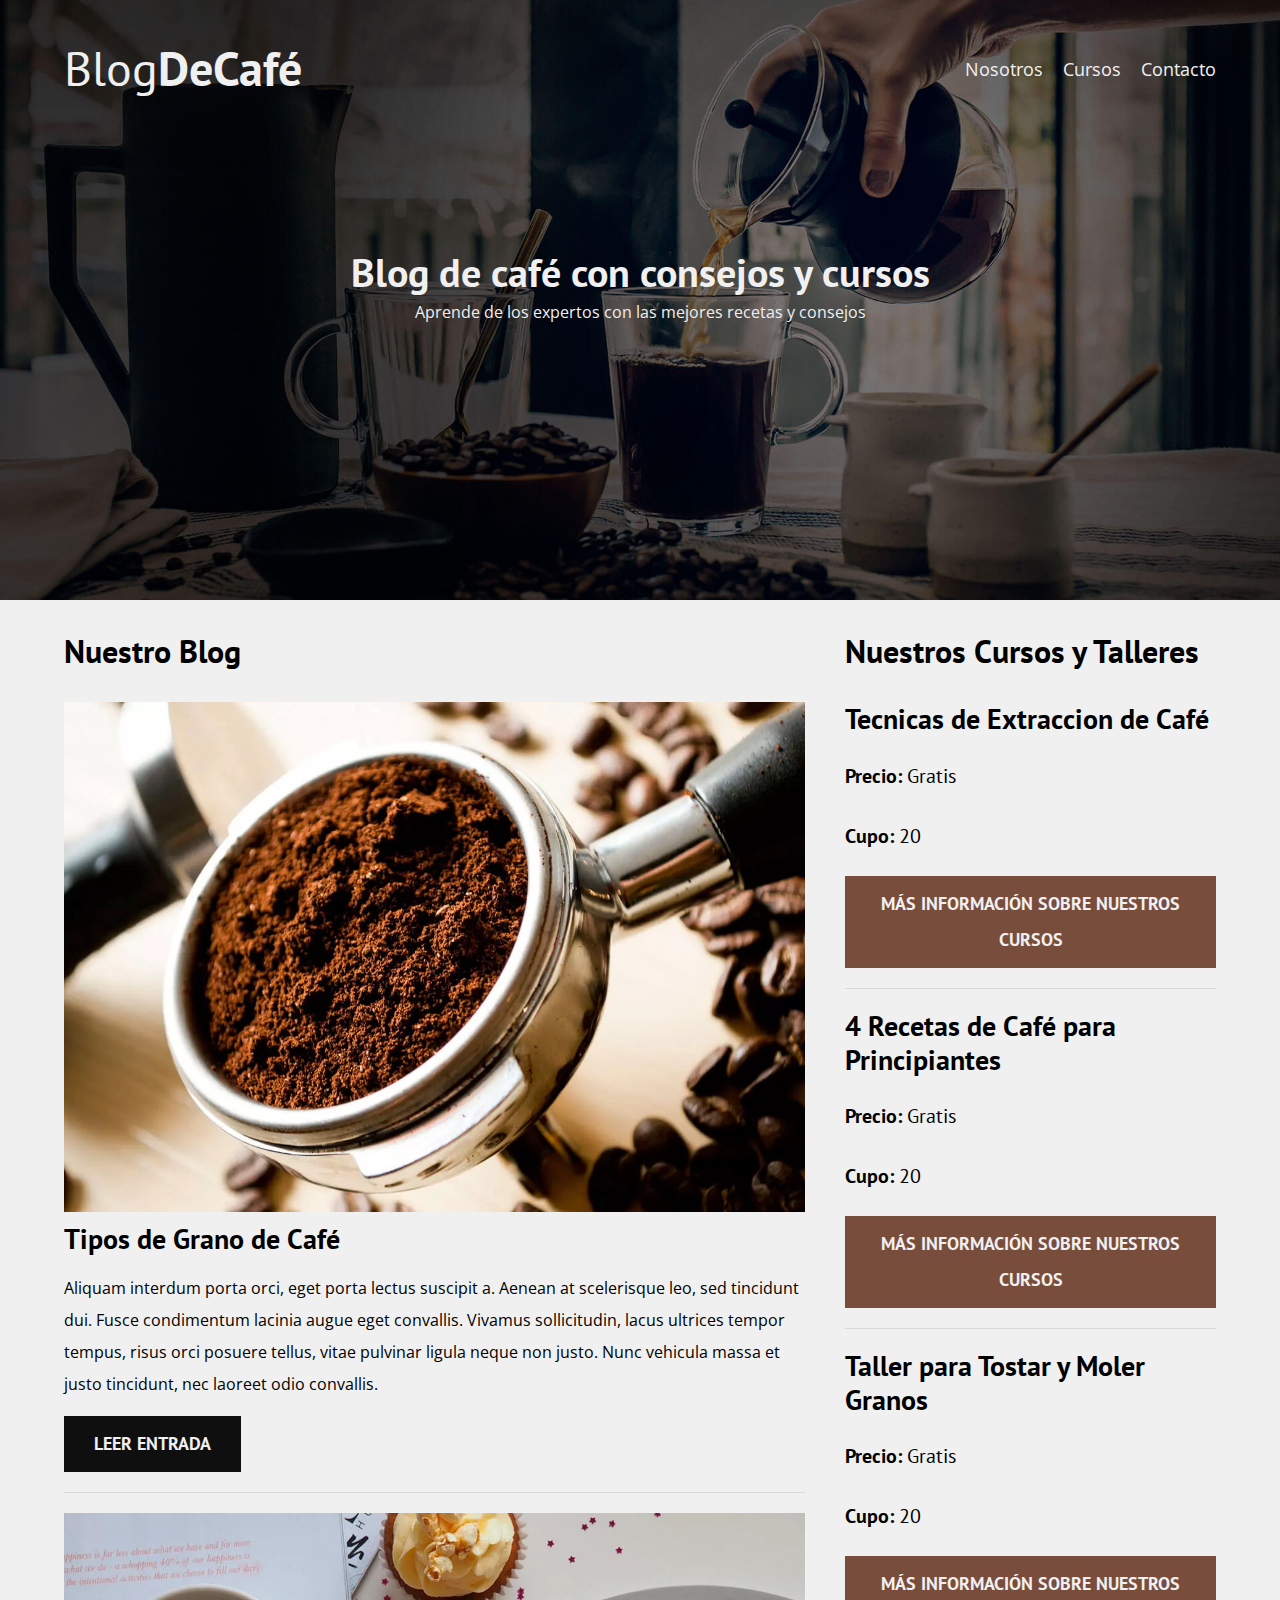
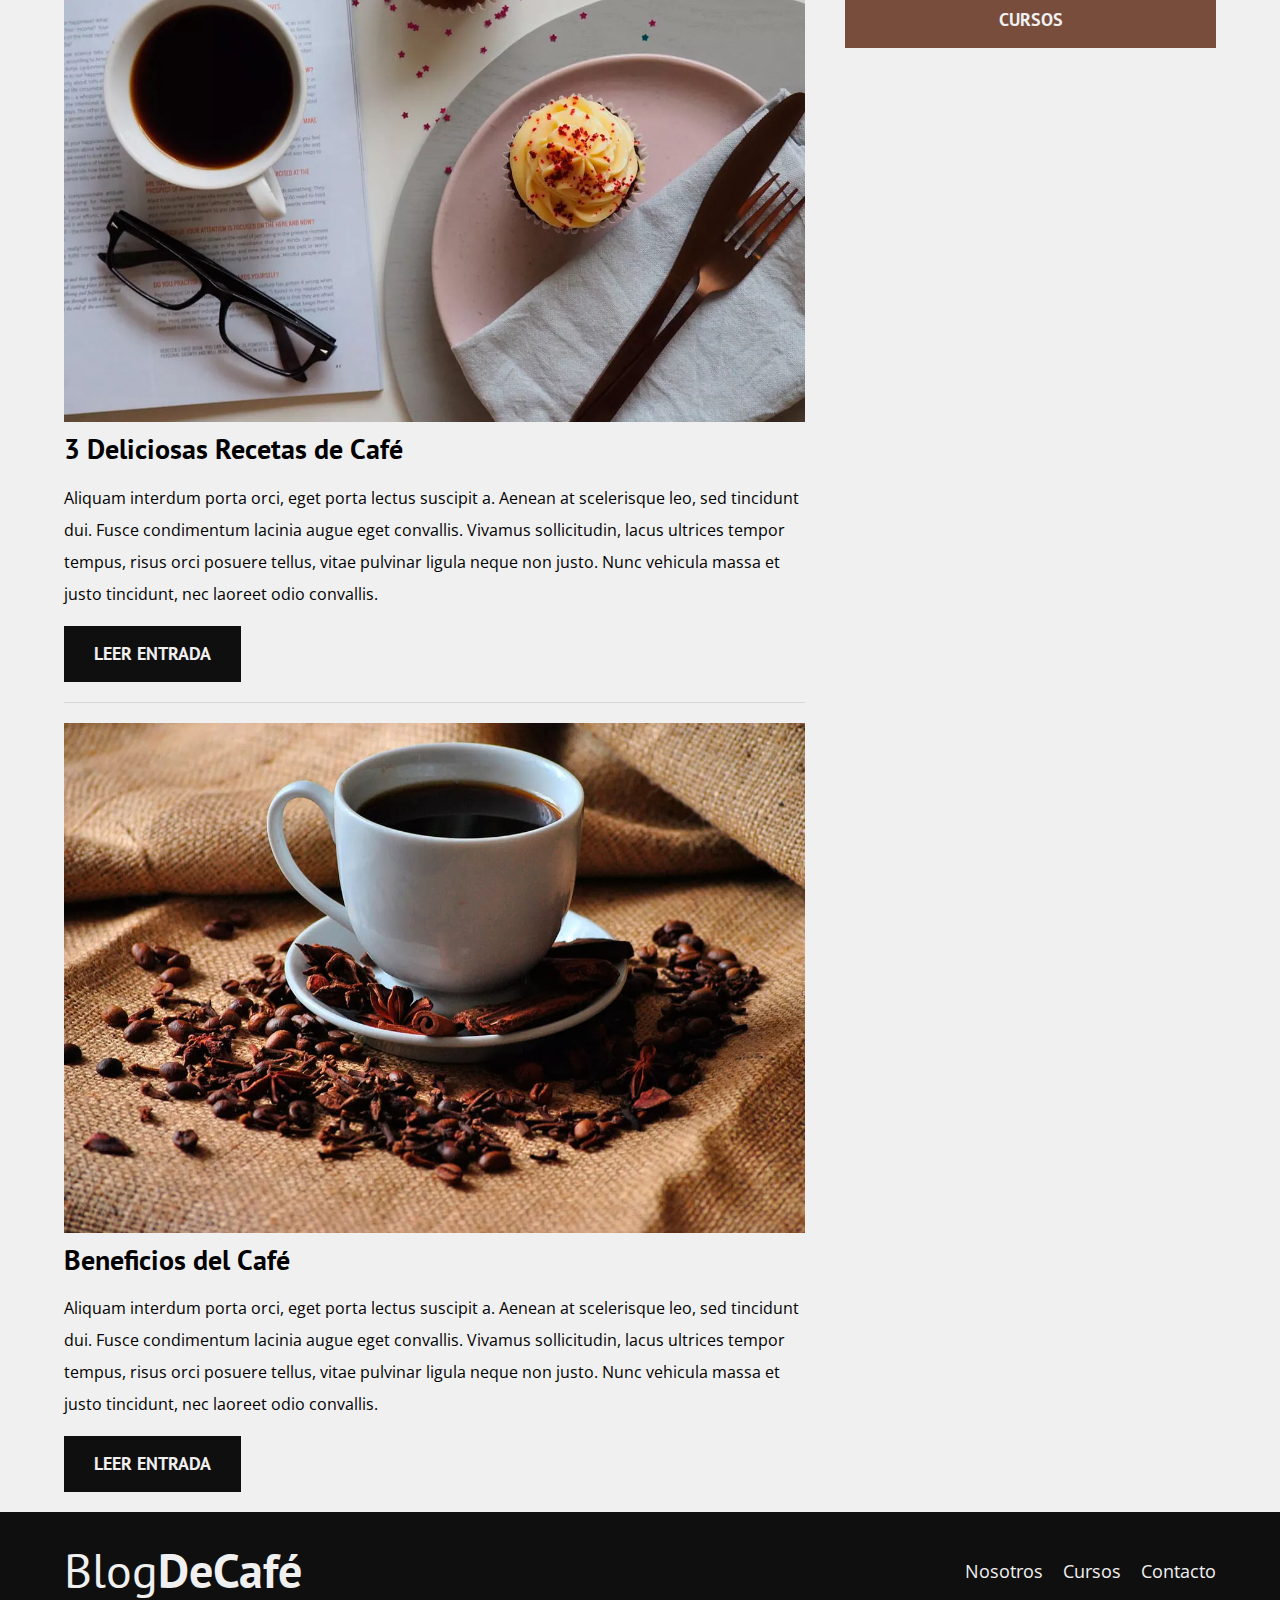
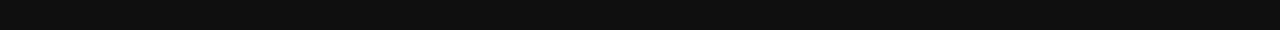
<file: index.html>
<!DOCTYPE html>
<html lang="en">
    <head>
        <meta charset="UTF-8">
        <meta name="viewport" content="width=device-width, initial-scale=1.0">
        <title>BlogDeCafé</title>
        <meta name="description" content="Página web de blog de café">

        <!--PREFETCH-->
        <link rel="prefetch" href="nosotros.html" as="document">

        <!--PRELOAD-->
        <link rel="preload" href="css/normalyze.css" as="style">
        <link rel="stylesheet" href="css/normalyze.css">

        <link rel="preload" href="css/style.css" as="style">
        <link rel="stylesheet" href="css/style.css">

        <link rel="preload" href="https://fonts.googleapis.com/css2?family=Open+Sans:ital@0;1&family=PT+Sans:wght@400;700&display=swap" 
        crossorigin="crossorigin" as="font">
        <link href="https://fonts.googleapis.com/css2?family=Open+Sans:ital@0;1&family=PT+Sans:wght@400;700&display=swap" rel="stylesheet">

        <link rel="preload" href="img/blog1.jpg" as="image">
    </head>
    <body>

        <header class="header">
            
            <div class="contenedor">
                <div class="barra">
                    <a class="logo" href="index.html">
                        <h1 class="logo__nombre no-margin centrar-texto">Blog<span class="logo__bold">DeCafé</span></h1>
                    </a>

                    <nav class="navegacion">
                        <a href="nosotros.html">Nosotros</a>
                        <a href="cursos.html">Cursos</a>
                        <a href="contacto.html">Contacto</a>
                    </nav>
                </div>
            </div>

            <div class="header__texto">
                <h2 class="no-margin">Blog de café con consejos y cursos</h2>
                <p class="no-margin">Aprende de los expertos con las mejores recetas y consejos</p>
            </div>
        </header>

        <div class="contenedor contenido-principal">
            <main class="blog">
                <h3>Nuestro Blog</h3>

                <article class="entrada">
                    <div class="entrada__imagen">
                        <picture>
                            <source loading="lazy" srcset="img/blog1.webp" type="image/webp">
                            <img loading="lazy" src="img/blog1.jpg" alt="imagen blog">
                        </picture>
                    </div>

                    <div class="entrada__contenido">
                        <h4 class="no-margin">Tipos de Grano de Café</h4>
                        <p>Aliquam interdum porta orci, eget porta lectus suscipit a. Aenean at scelerisque leo, sed tincidunt dui. 
                            Fusce condimentum lacinia augue eget convallis. Vivamus sollicitudin, lacus ultrices tempor tempus, risus 
                            orci posuere tellus, vitae pulvinar ligula neque non justo. Nunc vehicula massa et justo tincidunt, 
                            nec laoreet odio convallis.
                        </p>
                        <a href="entrada.html" class="boton boton--primario">Leer Entrada</a>
                    </div>
                </article>

                <article class="entrada">
                    <div class="entrada__imagen">
                        <picture>
                            <source loading="lazy" srcset="img/blog2.webp" type="image/webp">
                            <img loading="lazy" src="img/blog2.jpg" alt="imagen blog">
                        </picture>
                    </div>

                    <div class="entrada__contenido">
                        <h4 class="no-margin">3 Deliciosas Recetas de Café</h4>
                        <p>Aliquam interdum porta orci, eget porta lectus suscipit a. Aenean at scelerisque leo, sed tincidunt dui. 
                            Fusce condimentum lacinia augue eget convallis. Vivamus sollicitudin, lacus ultrices tempor tempus, risus 
                            orci posuere tellus, vitae pulvinar ligula neque non justo. Nunc vehicula massa et justo tincidunt, 
                            nec laoreet odio convallis.
                        </p>
                        <a href="entrada.html" class="boton boton--primario">Leer Entrada</a>
                    </div>
                </article>

                <article class="entrada">
                    <div class="entrada__imagen">
                        <picture>
                            <source loading="lazy" srcset="img/blog3.webp" type="image/webp">
                            <img loading="lazy" src="img/blog3.jpg" alt="imagen blog">
                        </picture>
                    </div>

                    <div class="entrada__contenido">
                        <h4 class="no-margin">Beneficios del Café</h4>
                        <p>Aliquam interdum porta orci, eget porta lectus suscipit a. Aenean at scelerisque leo, sed tincidunt dui. 
                            Fusce condimentum lacinia augue eget convallis. Vivamus sollicitudin, lacus ultrices tempor tempus, risus 
                            orci posuere tellus, vitae pulvinar ligula neque non justo. Nunc vehicula massa et justo tincidunt, 
                            nec laoreet odio convallis.
                        </p>
                        <a href="entrada.html" class="boton boton--primario">Leer Entrada</a>
                    </div>
                </article>
            </main>

            <aside>
                <h3>Nuestros Cursos y Talleres</h3>

                <ul class="cursos no-padding">
                    <li class="widget-curso">
                        <h4 class="no-margin">Tecnicas de Extraccion de Café</h4>
                        <p class="widget-curso__label">Precio: <span class="widget-curso__info">Gratis</span></p>
                        <p class="widget-curso__label">Cupo: <span class="widget-curso__info">20</span></p>
                        <a href="entrada.html" class="boton boton--secundario">Más información sobre nuestros cursos</a>
                    </li>

                    <li class="widget-curso">
                        <h4 class="no-margin">4 Recetas de Café para Principiantes</h4>
                        <p class="widget-curso__label">Precio: <span class="widget-curso__info">Gratis</span></p>
                        <p class="widget-curso__label">Cupo: <span class="widget-curso__info">20</span></p>
                        <a href="entrada.html" class="boton boton--secundario">Más información sobre nuestros cursos</a>
                    </li>

                    <li class="widget-curso">
                        <h4 class="no-margin">Taller para Tostar y Moler Granos</h4>
                        <p class="widget-curso__label">Precio: <span class="widget-curso__info">Gratis</span></p>
                        <p class="widget-curso__label">Cupo: <span class="widget-curso__info">20</span></p>
                        <a href="entrada.html" class="boton boton--secundario">Más información sobre nuestros cursos</a>
                    </li>
                </ul>
            </aside>
        </div>

        <footer class="footer">
            <div class="contenedor contenido-footer">
                <a class="logo" href="index.html">
                    <h1 class="logo__nombre no-margin centrar-texto">Blog<span class="logo__bold">DeCafé</span></h1>
                </a>
                <nav class="navegacion">
                    <a href="nosotros.html">Nosotros</a>
                    <a href="cursos.html">Cursos</a>
                    <a href="contacto.html">Contacto</a>
                </nav>
            </div>
        </footer>

        <script src="js/modernizr.js"></script>
    </body>
</html>
</file>
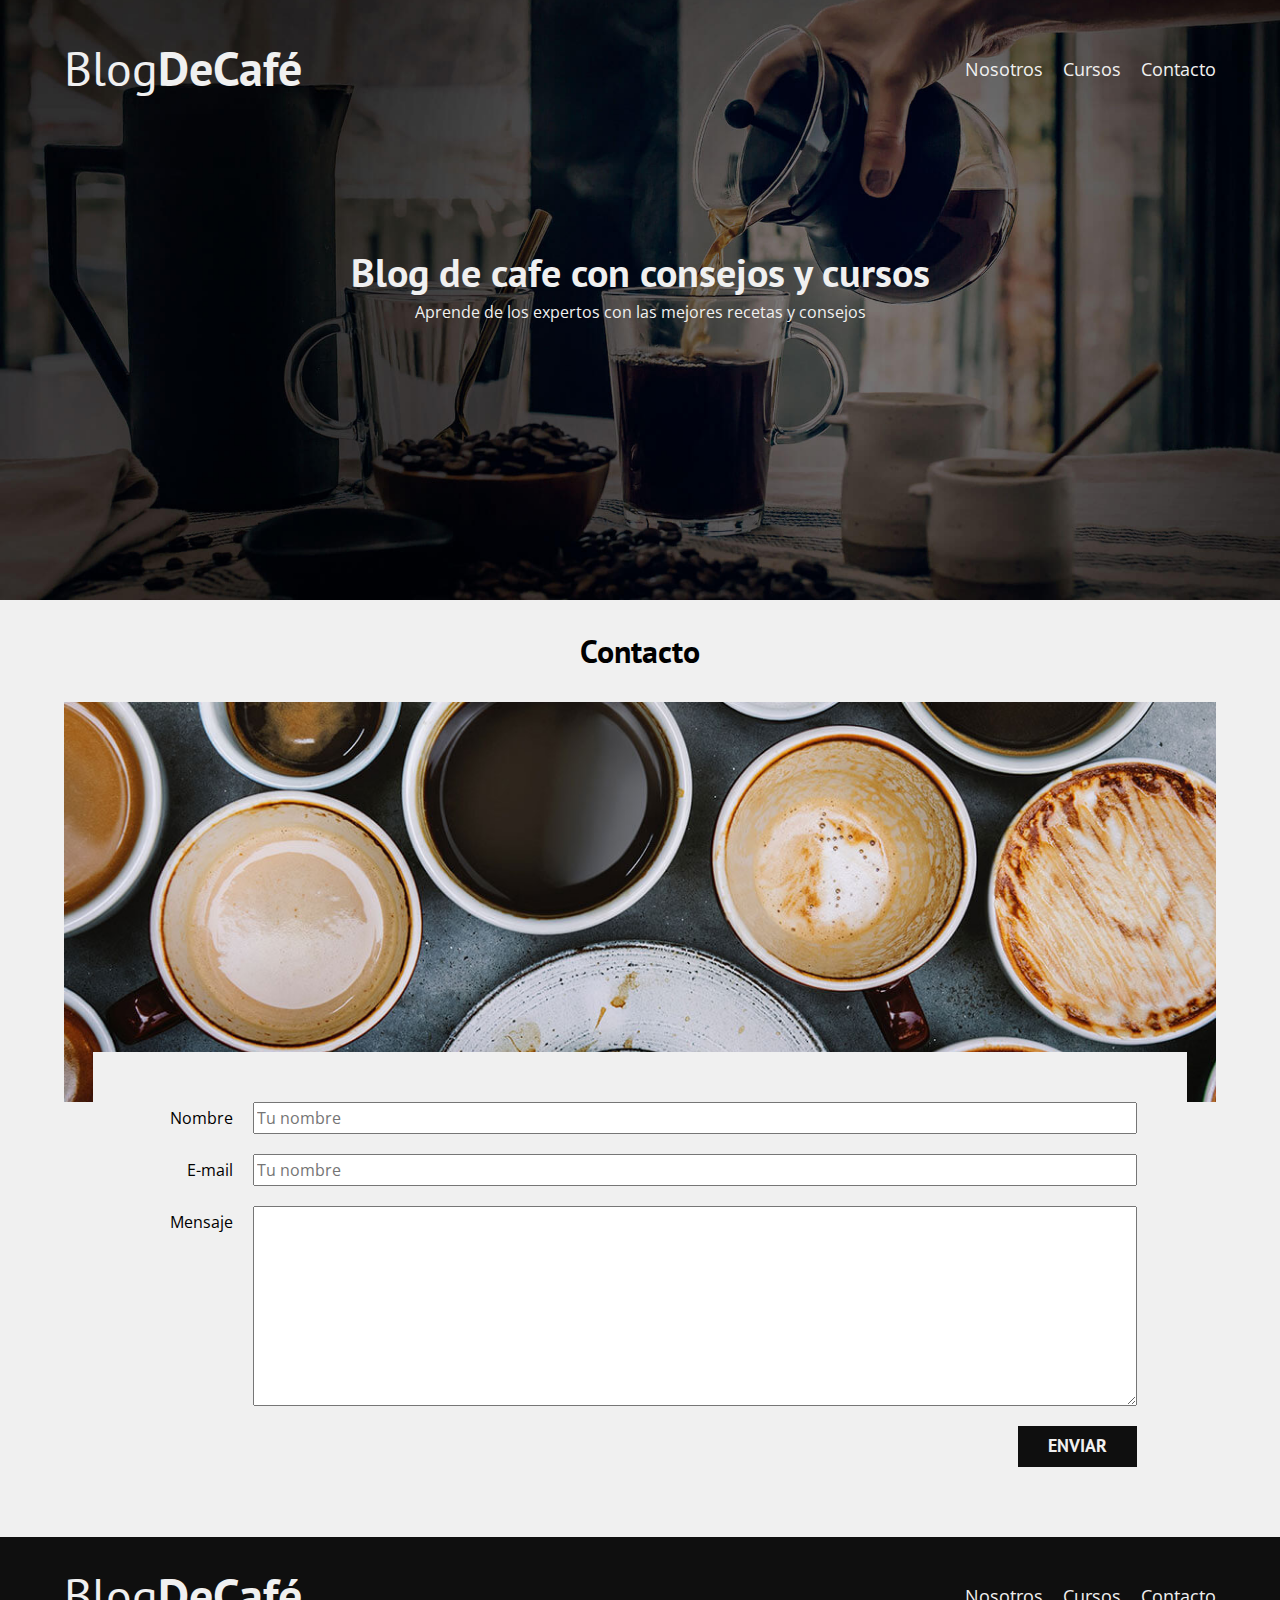
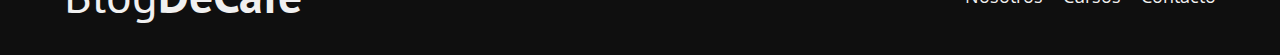
<file: contacto.html>
<!DOCTYPE html>
<html lang="en">
    <head>
        <meta charset="UTF-8">
        <meta name="viewport" content="width=device-width, initial-scale=1.0">
        <title>BlogDeCafé</title>
        <meta name="description" content="Página web de blog de café">

        <!--PREFETCH-->
        <link rel="prefetch" href="nosotros.html" as="document">

        <!--PRELOAD-->
        <link rel="preload" href="css/normalyze.css" as="style">
        <link rel="stylesheet" href="css/normalyze.css">

        <link rel="preload" href="css/style.css" as="style">
        <link rel="stylesheet" href="css/style.css">

        <link rel="preload" href="https://fonts.googleapis.com/css2?family=Open+Sans:ital@0;1&family=PT+Sans:wght@400;700&display=swap" 
        crossorigin="crossorigin" as="font">
        <link href="https://fonts.googleapis.com/css2?family=Open+Sans:ital@0;1&family=PT+Sans:wght@400;700&display=swap" rel="stylesheet">

        <link rel="preload" href="img/blog1.jpg" as="image">
    </head>
    <body>

        <header class="header">
            
            <div class="contenedor">
                <div class="barra">
                    <a class="logo" href="index.html">
                        <h1 class="logo__nombre no-margin centrar-texto">Blog<span class="logo__bold">DeCafé</span></h1>
                    </a>

                    <nav class="navegacion">
                        <a href="nosotros.html">Nosotros</a>
                        <a href="cursos.html">Cursos</a>
                        <a href="contacto.html">Contacto</a>
                    </nav>
                </div>
            </div>

            <div class="header__texto">
                <h2 class="no-margin">Blog de cafe con consejos y cursos</h2>
                <p class="no-margin">Aprende de los expertos con las mejores recetas y consejos</p>
            </div>
        </header>

        <div class="contenedor">
            <h3 class="centrar-texto">Contacto</h3>

            <div class="contacto-bg"></div>

            <form class="formulario">
                <div class="campo">
                    <label class="campo__label" for="nombre">Nombre</label>
                    <input
                        class="campo__field" 
                        type="text" 
                        placeholder="Tu nombre" 
                        id="nombre"
                    >
                </div>

                <div class="campo">
                    <label class="campo__label" for="email">E-mail</label>
                    <input 
                        class="campo__field" 
                        type="text" 
                        placeholder="Tu nombre" 
                        id="email"
                    >
                </div>

                <div class="campo">
                    <label class="campo__label" for="mensaje">Mensaje</label>
                    <textarea class="campo__field campo__field--textarea" id="mensaje"></textarea>
                </div>

                <div class="campo__label" class="campo">
                    <input 
                        type="submit" 
                        value="Enviar" 
                        class="boton boton--primario"
                    >
                </div>
            </form>
            
        </div>
            

        <footer class="footer">
            <div class="contenedor contenido-footer">
                <a class="logo" href="index.html">
                    <h1 class="logo__nombre no-margin centrar-texto">Blog<span class="logo__bold">DeCafé</span></h1>
                </a>
                <nav class="navegacion">
                    <a href="nosotros.html">Nosotros</a>
                    <a href="cursos.html">Cursos</a>
                    <a href="contacto.html">Contacto</a>
                </nav>
            </div>
        </footer>
    </body>
</html>
</file>
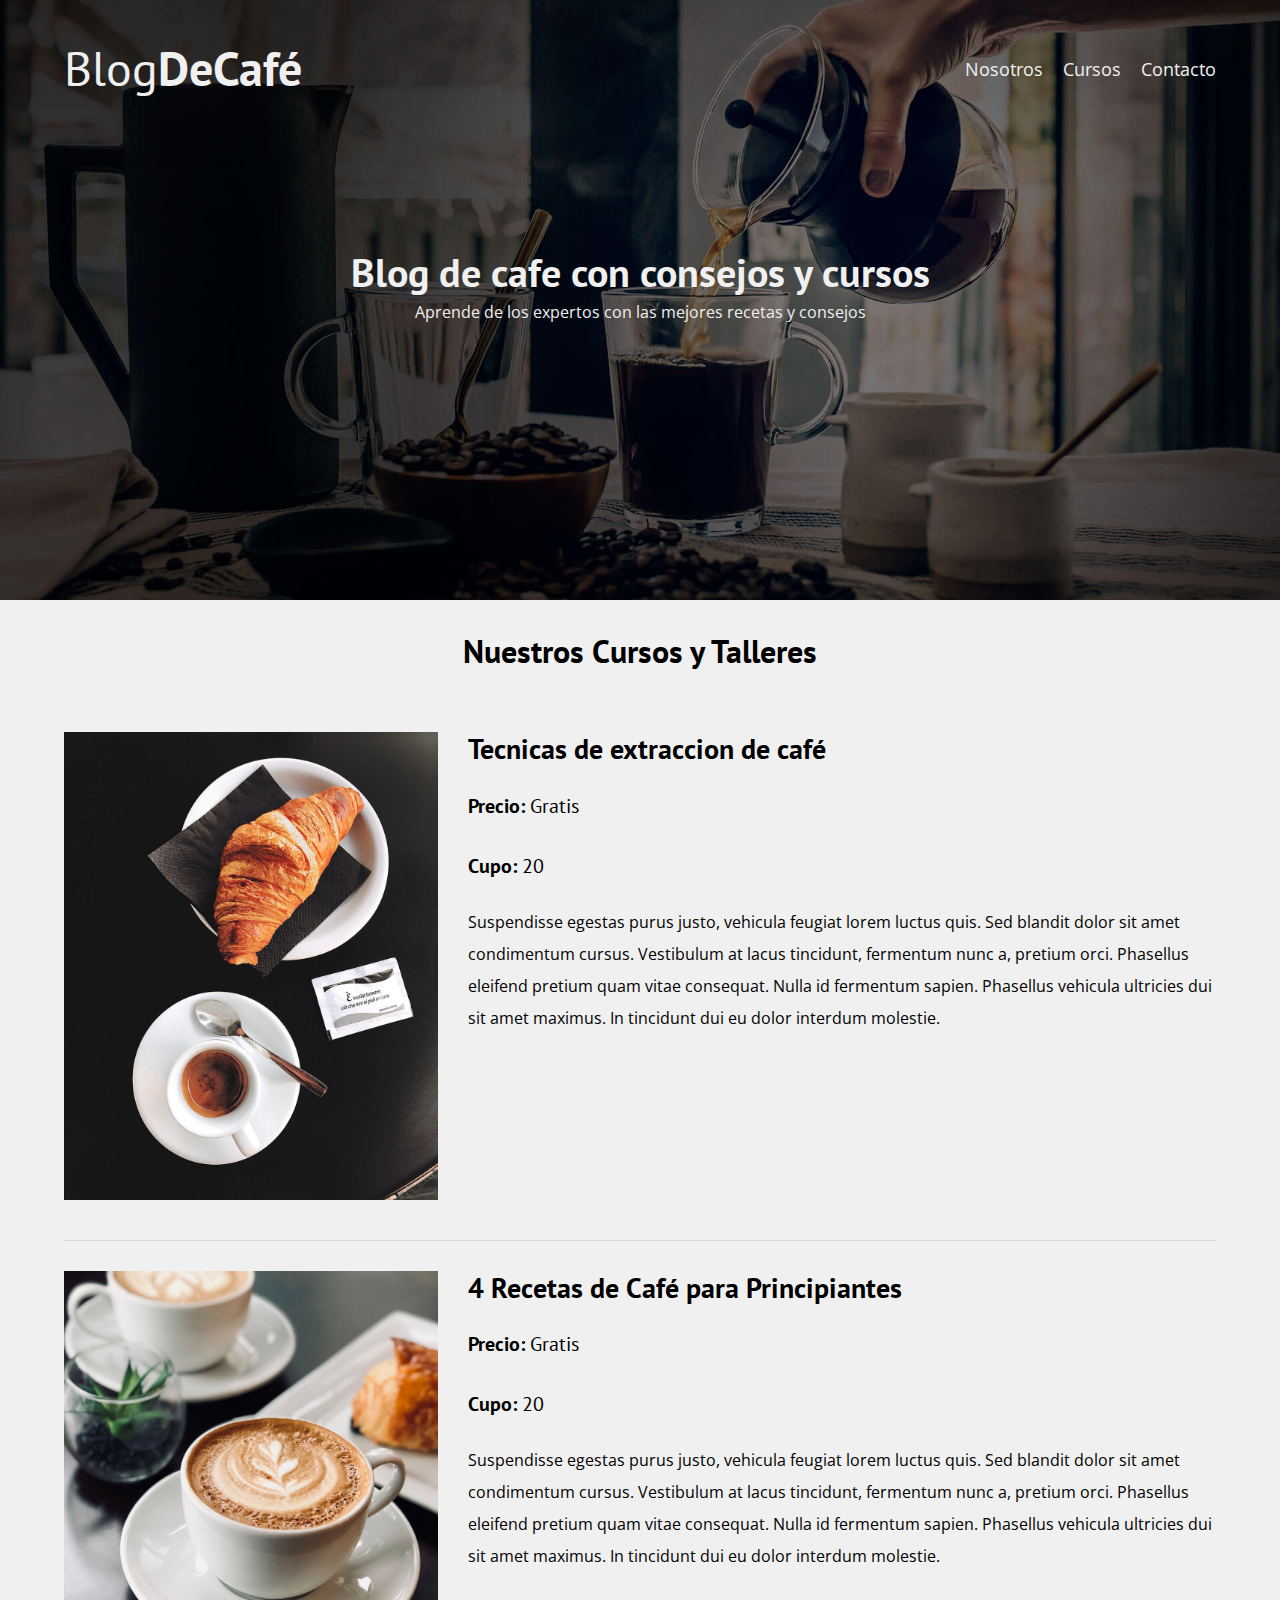
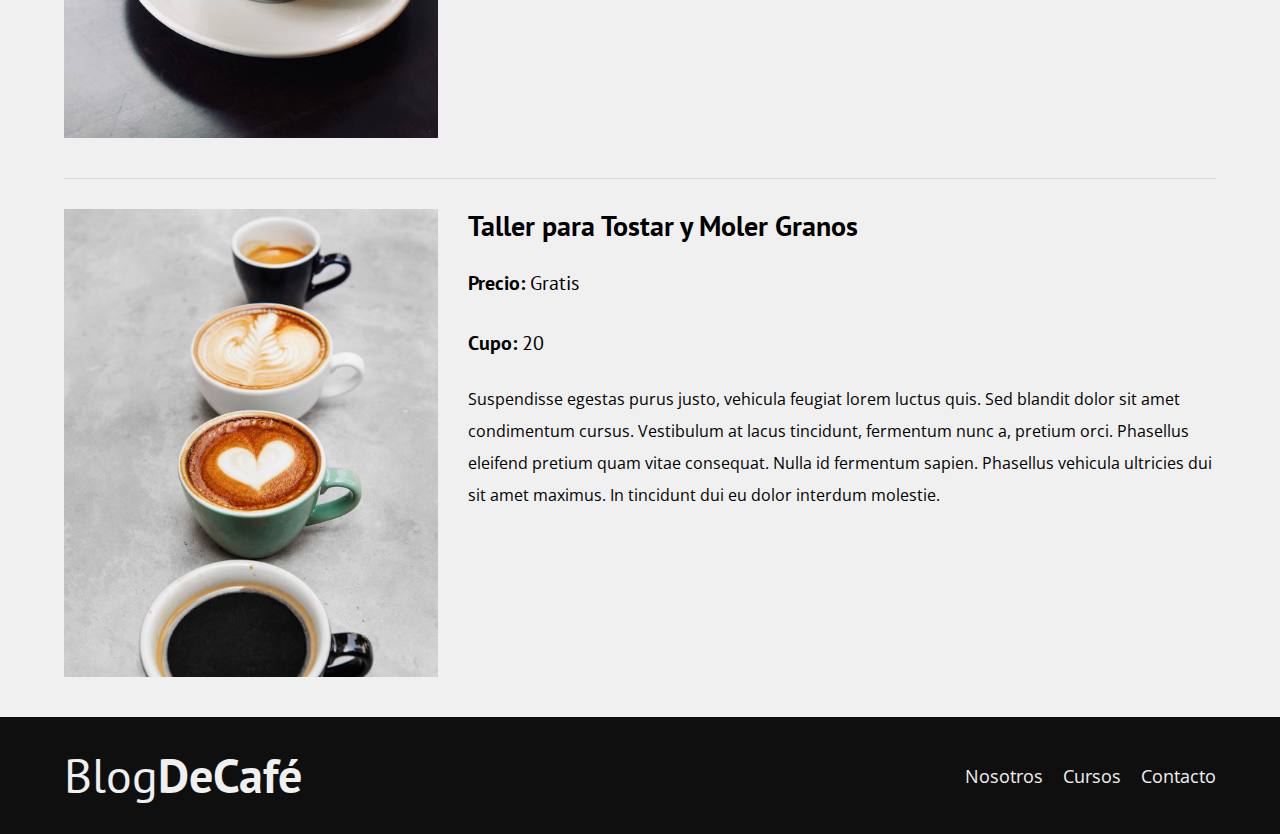
<file: cursos.html>
<!DOCTYPE html>
<html lang="en">
    <head>
        <meta charset="UTF-8">
        <meta name="viewport" content="width=device-width, initial-scale=1.0">
        <title>BlogDeCafé</title>
        <meta name="description" content="Página web de blog de café">

        <!--PREFETCH-->
        <link rel="prefetch" href="nosotros.html" as="document">

        <!--PRELOAD-->
        <link rel="preload" href="css/normalyze.css" as="style">
        <link rel="stylesheet" href="css/normalyze.css">

        <link rel="preload" href="css/style.css" as="style">
        <link rel="stylesheet" href="css/style.css">

        <link rel="preload" href="https://fonts.googleapis.com/css2?family=Open+Sans:ital@0;1&family=PT+Sans:wght@400;700&display=swap" 
        crossorigin="crossorigin" as="font">
        <link href="https://fonts.googleapis.com/css2?family=Open+Sans:ital@0;1&family=PT+Sans:wght@400;700&display=swap" rel="stylesheet">

        <link rel="preload" href="img/blog1.jpg" as="image">
    </head>
    <body>

        <header class="header">
            
            <div class="contenedor">
                <div class="barra">
                    <a class="logo" href="index.html">
                        <h1 class="logo__nombre no-margin centrar-texto">Blog<span class="logo__bold">DeCafé</span></h1>
                    </a>

                    <nav class="navegacion">
                        <a href="nosotros.html">Nosotros</a>
                        <a href="cursos.html">Cursos</a>
                        <a href="contacto.html">Contacto</a>
                    </nav>
                </div>
            </div>

            <div class="header__texto">
                <h2 class="no-margin">Blog de cafe con consejos y cursos</h2>
                <p class="no-margin">Aprende de los expertos con las mejores recetas y consejos</p>
            </div>
        </header>

        <div class="contenedor">
            <h3 class="centrar-texto">Nuestros Cursos y Talleres</h3>

            <div class="curso">
                <div class="cursos__imagenes">
                    <img src="img/curso1.jpg"> 
                </div>

                <div class="cursos__informacion">
                    <h4 class="no-margin">Tecnicas de extraccion de café</h4>
                    <p class="widget-curso__label">Precio: <span class="widget-curso__info">Gratis</span></p>
                    <p class="widget-curso__label">Cupo: <span class="widget-curso__info">20</span></p>
                    <p class="cursos_descripcion">Suspendisse egestas purus justo, vehicula feugiat lorem luctus quis. Sed blandit dolor sit amet 
                        condimentum cursus. Vestibulum at lacus tincidunt, fermentum nunc a, pretium orci. Phasellus eleifend pretium quam vitae 
                        consequat. Nulla id fermentum sapien. Phasellus vehicula ultricies dui sit amet maximus. In tincidunt dui eu dolor interdum 
                        molestie.
                    </p>
                </div>
            </div> <!-- FINAL CURSO -->

            <div class="curso">
                <div class="cursos__imagenes">
                    <img src="img/curso2.jpg"> 
                </div>

                <div class="cursos__informacion">
                    <h4 class="no-margin">4 Recetas de Café para Principiantes</h4>
                    <p class="widget-curso__label">Precio: <span class="widget-curso__info">Gratis</span></p>
                    <p class="widget-curso__label">Cupo: <span class="widget-curso__info">20</span></p>
                    <p class="cursos_descripcion">Suspendisse egestas purus justo, vehicula feugiat lorem luctus quis. Sed blandit dolor sit amet 
                        condimentum cursus. Vestibulum at lacus tincidunt, fermentum nunc a, pretium orci. Phasellus eleifend pretium quam vitae 
                        consequat. Nulla id fermentum sapien. Phasellus vehicula ultricies dui sit amet maximus. In tincidunt dui eu dolor interdum 
                        molestie.
                    </p>
                </div>
            </div> <!-- FINAL CURSO -->

            <div class="curso">
                <div class="cursos__imagenes">
                    <img src="img/curso3.jpg"> 
                </div>

                <div class="cursos__informacion">
                    <h4 class="no-margin">Taller para Tostar y Moler Granos</h4>
                    <p class="widget-curso__label">Precio: <span class="widget-curso__info">Gratis</span></p>
                    <p class="widget-curso__label">Cupo: <span class="widget-curso__info">20</span></p>
                    <p class="cursos_descripcion">Suspendisse egestas purus justo, vehicula feugiat lorem luctus quis. Sed blandit dolor sit amet 
                        condimentum cursus. Vestibulum at lacus tincidunt, fermentum nunc a, pretium orci. Phasellus eleifend pretium quam vitae 
                        consequat. Nulla id fermentum sapien. Phasellus vehicula ultricies dui sit amet maximus. In tincidunt dui eu dolor interdum 
                        molestie.
                    </p>
                </div>
            </div> <!-- FINAL CURSO -->
        </div> <!-- FINAL CONTENEDOR DE CURSO -->

        <footer class="footer">
            <div class="contenedor contenido-footer">
                <a class="logo" href="index.html">
                    <h1 class="logo__nombre no-margin centrar-texto">Blog<span class="logo__bold">DeCafé</span></h1>
                </a>
                <nav class="navegacion">
                    <a href="nosotros.html">Nosotros</a>
                    <a href="cursos.html">Cursos</a>
                    <a href="contacto.html">Contacto</a>
                </nav>
            </div>
        </footer>
    </body>
</html>
</file>
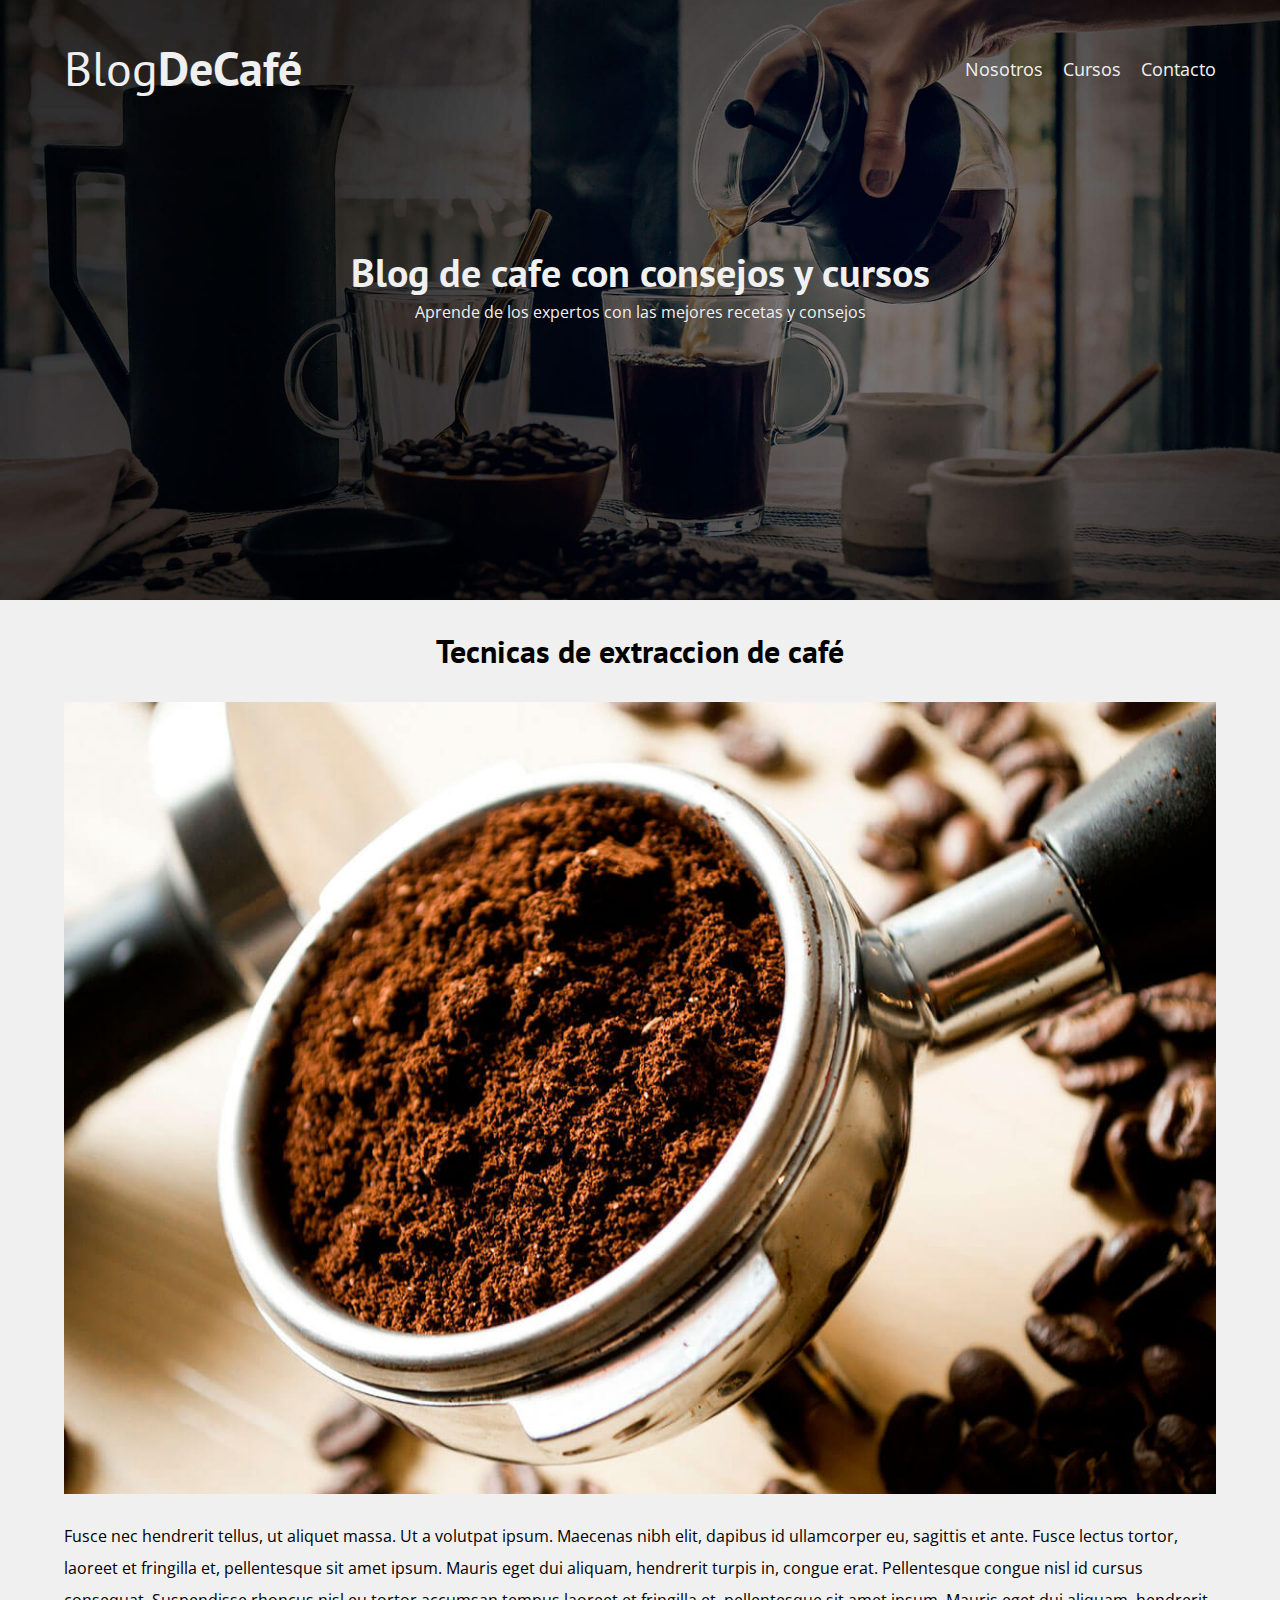
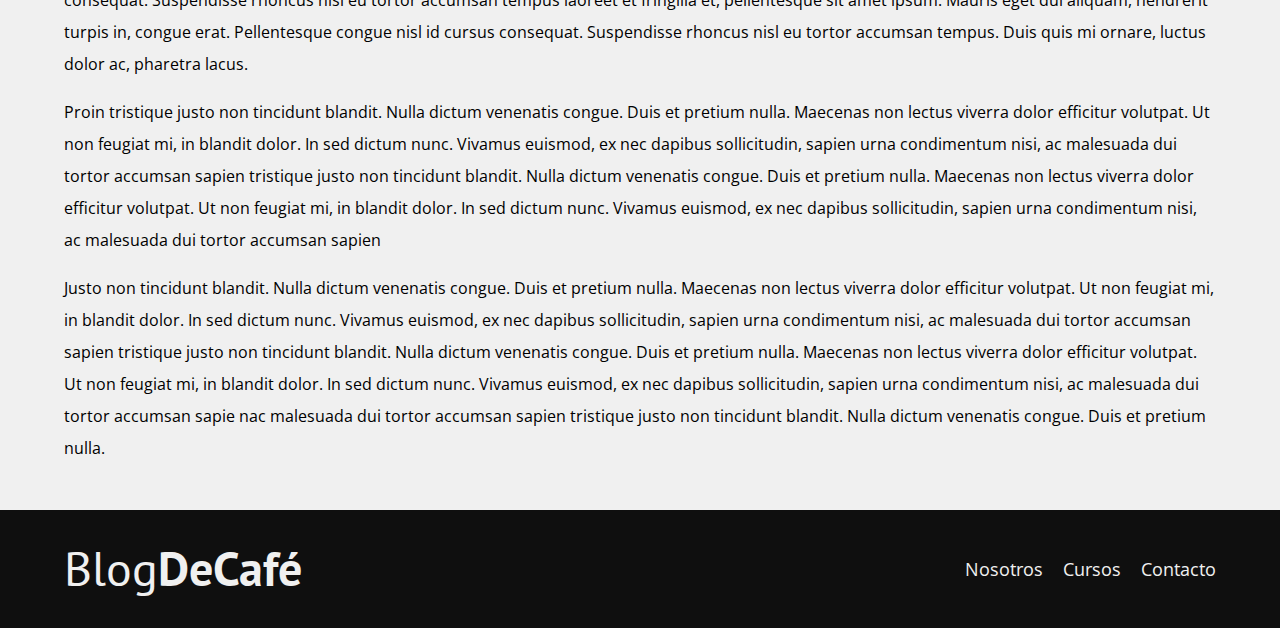
<file: entrada.html>
<!DOCTYPE html>
<html lang="en">
    <head>
        <meta charset="UTF-8">
        <meta name="viewport" content="width=device-width, initial-scale=1.0">
        <title>BlogDeCafé</title>
        <meta name="description" content="Página web de blog de café">

        <!--PREFETCH-->
        <link rel="prefetch" href="nosotros.html" as="document">

        <!--PRELOAD-->
        <link rel="preload" href="css/normalyze.css" as="style">
        <link rel="stylesheet" href="css/normalyze.css">

        <link rel="preload" href="css/style.css" as="style">
        <link rel="stylesheet" href="css/style.css">

        <link rel="preload" href="https://fonts.googleapis.com/css2?family=Open+Sans:ital@0;1&family=PT+Sans:wght@400;700&display=swap" 
        crossorigin="crossorigin" as="font">
        <link href="https://fonts.googleapis.com/css2?family=Open+Sans:ital@0;1&family=PT+Sans:wght@400;700&display=swap" rel="stylesheet">

        <link rel="preload" href="img/blog1.jpg" as="image">
    </head>
    <body>

        <header class="header">
            
            <div class="contenedor">
                <div class="barra">
                    <a class="logo" href="index.html">
                        <h1 class="logo__nombre no-margin centrar-texto">Blog<span class="logo__bold">DeCafé</span></h1>
                    </a>

                    <nav class="navegacion">
                        <a href="nosotros.html">Nosotros</a>
                        <a href="cursos.html">Cursos</a>
                        <a href="contacto.html">Contacto</a>
                    </nav>
                </div>
            </div>

            <div class="header__texto">
                <h2 class="no-margin">Blog de cafe con consejos y cursos</h2>
                <p class="no-margin">Aprende de los expertos con las mejores recetas y consejos</p>
            </div>
        </header>

        <div class="contenedor">
            <h3 class="centrar-texto">Tecnicas de extraccion de café</h3>

            <div class="entrada1">
                <div class="entrada1__imagen">
                    <img src="img/blog1.jpg">
                </div>

                <div class="entrada__informacion">
                    <p>Fusce nec hendrerit tellus, ut aliquet massa. Ut a volutpat ipsum. Maecenas nibh elit, dapibus id ullamcorper 
                        eu, sagittis et ante. Fusce lectus tortor, laoreet et fringilla et, pellentesque sit amet ipsum. Mauris eget 
                        dui aliquam, hendrerit turpis in, congue erat. Pellentesque congue nisl id cursus consequat. Suspendisse rhoncus 
                        nisl eu tortor accumsan tempus laoreet et fringilla et, pellentesque sit amet ipsum. Mauris eget 
                        dui aliquam, hendrerit turpis in, congue erat. Pellentesque congue nisl id cursus consequat. Suspendisse rhoncus 
                        nisl eu tortor accumsan tempus. Duis quis mi ornare, luctus dolor ac, pharetra lacus.
                    </p>
                    <p> Proin tristique justo non tincidunt blandit. Nulla dictum venenatis congue. Duis et pretium nulla. Maecenas non 
                        lectus viverra dolor efficitur volutpat. Ut non feugiat mi, in blandit dolor. In sed dictum nunc. Vivamus euismod, 
                        ex nec dapibus sollicitudin, sapien urna condimentum nisi, ac malesuada dui tortor accumsan sapien tristique justo 
                        non tincidunt blandit. Nulla dictum venenatis congue. Duis et pretium nulla. Maecenas non lectus viverra dolor 
                        efficitur volutpat. Ut non feugiat mi, in blandit dolor. In sed dictum nunc. Vivamus euismod, ex nec dapibus sollicitudin, 
                        sapien urna condimentum nisi, ac malesuada dui tortor accumsan sapien
                    </p>
                    <p> Justo non tincidunt blandit. Nulla dictum venenatis congue. Duis et pretium nulla. Maecenas non 
                        lectus viverra dolor efficitur volutpat. Ut non feugiat mi, in blandit dolor. In sed dictum nunc. Vivamus euismod, 
                        ex nec dapibus sollicitudin, sapien urna condimentum nisi, ac malesuada dui tortor accumsan sapien tristique justo 
                        non tincidunt blandit. Nulla dictum venenatis congue. Duis et pretium nulla. Maecenas non lectus viverra dolor 
                        efficitur volutpat. Ut non feugiat mi, in blandit dolor. In sed dictum nunc. Vivamus euismod, ex nec dapibus sollicitudin, 
                        sapien urna condimentum nisi, ac malesuada dui tortor accumsan sapie nac malesuada dui tortor accumsan sapien tristique 
                        justo non tincidunt blandit. Nulla dictum venenatis congue. Duis et pretium nulla.
                    </p>
                </div>
            </div>
        </div>
            

        <footer class="footer">
            <div class="contenedor contenido-footer">
                <a class="logo" href="index.html">
                    <h1 class="logo__nombre no-margin centrar-texto">Blog<span class="logo__bold">DeCafé</span></h1>
                </a>
                <nav class="navegacion">
                    <a href="nosotros.html">Nosotros</a>
                    <a href="cursos.html">Cursos</a>
                    <a href="contacto.html">Contacto</a>
                </nav>
            </div>
        </footer>
    </body>
</html>
</file>
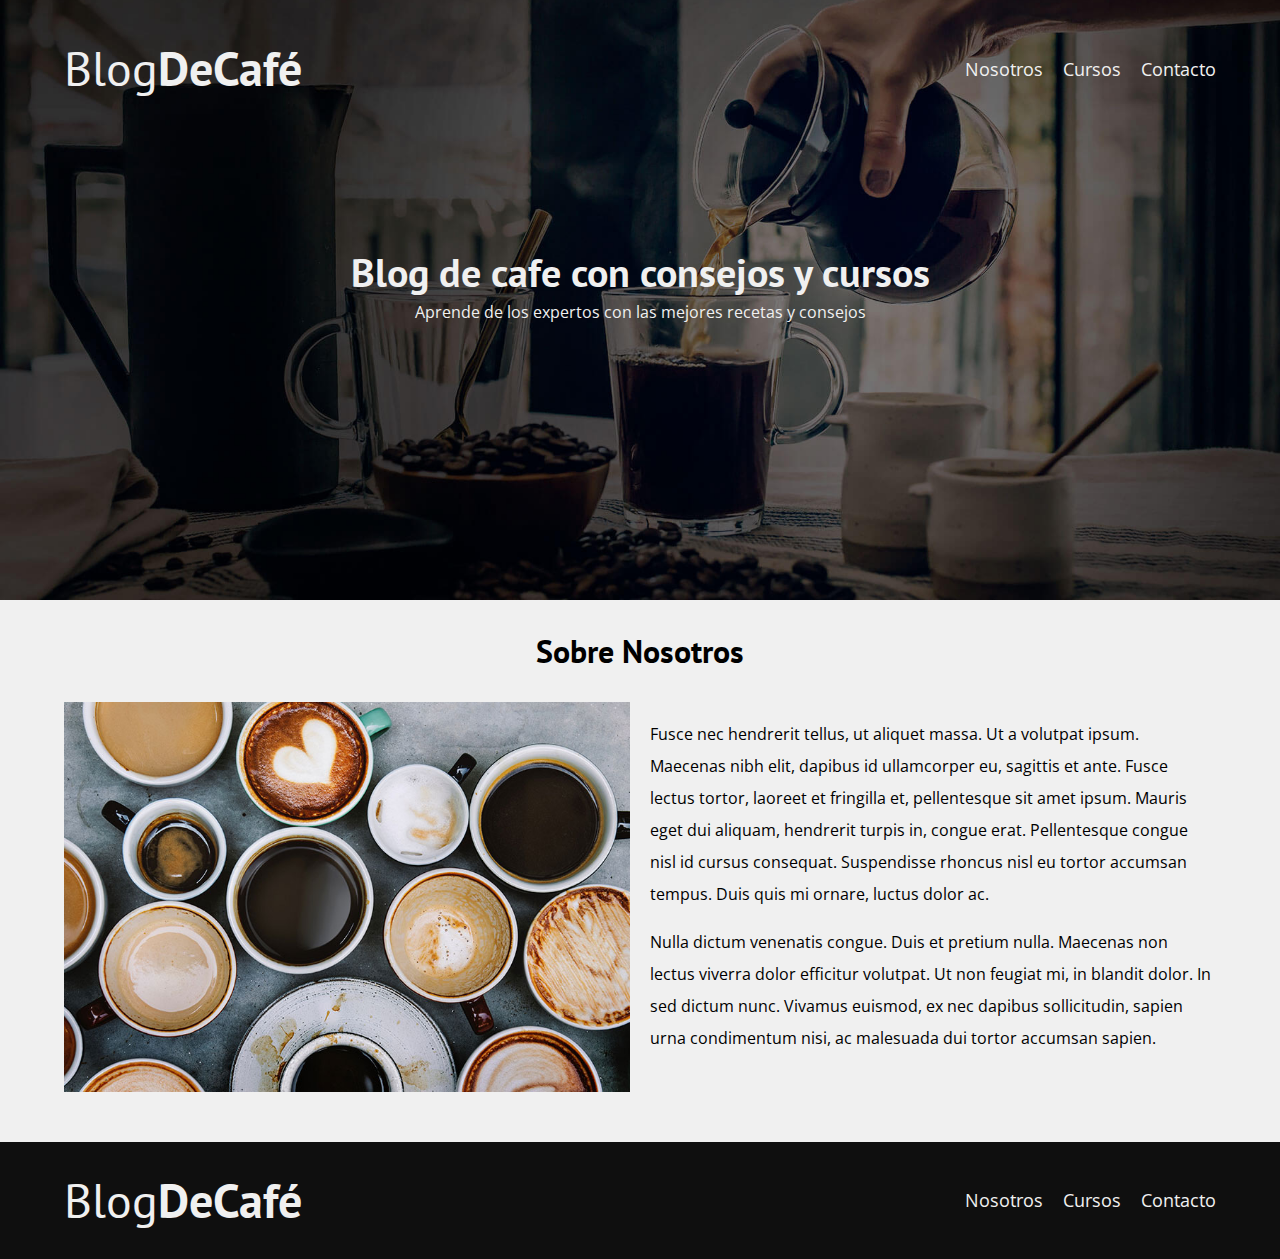
<file: nosotros.html>
<!DOCTYPE html>
<html lang="en">
    <head>
        <meta charset="UTF-8">
        <meta name="viewport" content="width=device-width, initial-scale=1.0">
        <title>BlogDeCafé</title>
        <meta name="description" content="Página web de blog de café">

        <!--PREFETCH-->
        <link rel="prefetch" href="nosotros.html" as="document">

        <!--PRELOAD-->
        <link rel="preload" href="css/normalyze.css" as="style">
        <link rel="stylesheet" href="css/normalyze.css">

        <link rel="preload" href="css/style.css" as="style">
        <link rel="stylesheet" href="css/style.css">

        <link rel="preload" href="https://fonts.googleapis.com/css2?family=Open+Sans:ital@0;1&family=PT+Sans:wght@400;700&display=swap" 
        crossorigin="crossorigin" as="font">
        <link href="https://fonts.googleapis.com/css2?family=Open+Sans:ital@0;1&family=PT+Sans:wght@400;700&display=swap" rel="stylesheet">

        <link rel="preload" href="img/blog1.jpg" as="image">
    </head>
    <body>

        <header class="header">
            
            <div class="contenedor">
                <div class="barra">
                    <a class="logo" href="index.html">
                        <h1 class="logo__nombre no-margin centrar-texto">Blog<span class="logo__bold">DeCafé</span></h1>
                    </a>

                    <nav class="navegacion">
                        <a href="nosotros.html">Nosotros</a>
                        <a href="cursos.html">Cursos</a>
                        <a href="contacto.html">Contacto</a>
                    </nav>
                </div>
            </div>

            <div class="header__texto">
                <h2 class="no-margin">Blog de cafe con consejos y cursos</h2>
                <p class="no-margin">Aprende de los expertos con las mejores recetas y consejos</p>
            </div>
        </header>

        <div class="contenedor">
            <h3 class="centrar-texto">Sobre Nosotros</h3>
            
            <div class="contenido-nosotros">
                <div class="nosotros__imagen">
                    <img src="img/nosotros.jpg" alt="nosotros imagen">
                </div>

                <div class="nosotros__texto">
                    <p>Fusce nec hendrerit tellus, ut aliquet massa. Ut a volutpat ipsum. Maecenas nibh elit, dapibus id ullamcorper 
                        eu, sagittis et ante. Fusce lectus tortor, laoreet et fringilla et, pellentesque sit amet ipsum. Mauris eget 
                        dui aliquam, hendrerit turpis in, congue erat. Pellentesque congue nisl id cursus consequat. Suspendisse rhoncus 
                        nisl eu tortor accumsan tempus. Duis quis mi ornare, luctus dolor ac.
                    </p>
                    <p>Nulla dictum venenatis congue. Duis et pretium nulla. Maecenas non lectus viverra dolor efficitur volutpat. Ut non 
                        feugiat mi, in blandit dolor. In sed dictum nunc. Vivamus euismod, ex nec dapibus sollicitudin, sapien urna condimentum nisi, 
                        ac malesuada dui tortor accumsan sapien.
                    </p>
                </div>
            </div>
        </div>

        <footer class="footer">
            <div class="contenedor contenido-footer">
                <a class="logo" href="index.html">
                    <h1 class="logo__nombre no-margin centrar-texto">Blog<span class="logo__bold">DeCafé</span></h1>
                </a>
                <nav class="navegacion">
                    <a href="nosotros.html">Nosotros</a>
                    <a href="cursos.html">Cursos</a>
                    <a href="contacto.html">Contacto</a>
                </nav>
            </div>
        </footer>
    </body>
</html>
</file>
<file: css/style.css>
:root {
    --fuenteHeading: "PT Sans", serif;
    --fuenteParrafos: "Open Sans", sans-serif;

    --primario:  #784D3C;
    --claro: #d8d8d8;
    --blanco: #f0f0f0;
    --negro: #0f0f0f;
}

html {
    box-sizing: border-box;
    font-size: 62.5%;
}
*,*:before, *:after {
    box-sizing: inherit;
}

body {
    font-family: var(--fuenteParrafos);
    background-color: var(--blanco);
    font-size: 1.6rem;
    line-height: 2;
}


/** GLOBALES **/
.contenedor {
    max-width: 120rem;
    width: 90%;
    margin: 0 auto;
}
a {
    text-decoration: none;
}
h1,h2,h3,h4 {
    font-family: var(--fuenteHeading);
    line-height: 1.2;
}
h1 {font-size: 4.8rem;}
h2 {font-size: 4rem;}
h3 {font-size: 3.2rem;}
h4 {font-size: 2.8rem;}

img {
    max-width: 100%;
}


/** UTILIDADES **/
.no-margin {
    margin: 0;
}
.no-padding {
    padding: 0;
}
.centrar-texto {
    text-align: center;
}


/** HEADER **/
.header {
    background-image: url(../img/banner.jpg);
    height: 60rem;
    background-size: cover;
    background-repeat: no-repeat;  
    background-position: center center;
    color: var(--blanco);
}
.header__texto {
    text-align: center;
    margin-top: 5rem;
}
@media (min-width: 768px) {
    .header__texto {
        margin-top: 15rem;
    }
}
.barra {
    padding-top: 4rem;
}
@media (min-width: 768px) {
    .barra {
        display: flex;
        justify-content: space-between;
        align-items: center;
    }  
}
.barra a {
    color: var(--blanco);
}
.logo__nombre {
    font-weight: 400;
}
.logo__bold {
    font-weight: 700;
}
.navegacion {
    display: flex;
    flex-direction: column;
    align-items: center;
    font-size: 1.8rem;
}
@media (min-width: 768px) {
    .navegacion {
        flex-direction: row;
        gap: 2rem;
    }
}


/** MAIN **/
@media (min-width: 768px) {
    .contenido-principal {
        display: grid;
        grid-template-columns: 2fr 1fr;
        grid-auto-flow: column;
        gap: 4rem;
    }
}

.entrada {
    border-bottom: 1px solid var(--claro);
    margin-bottom: 2rem;
}
.entrada:last-of-type {
    border: none;
    margin: 0;
}
.boton {
    display: block;
    font-family: var(--fuenteHeading);
    color: var(--blanco);
    text-align: center;
    padding: 1rem 3rem;
    font-size: 1.8rem;
    text-transform: uppercase;
    font-weight: 700;
    margin-bottom: 2rem;
    border: none;
}
.boton:hover {
    cursor: pointer;
}
.boton--primario {
    background-color: var(--negro);
}
.boton--secundario {
    background-color: var(--primario);
}
@media (min-width: 768px) {
    .boton {
        display: inline-block;
    }
}

.cursos {
    list-style: none;
}
.widget-curso {
    border-bottom: 1px solid var(--claro);
    margin-bottom: 2rem;
}
.widget-curso:last-of-type {
    border-bottom: none;
    margin-bottom: 0;
}
.widget-curso__label {
    font-weight: 700;
    font-family: var(--fuenteHeading);
}
.widget-curso__info {
    font-weight: 400;
}
.widget-curso__label,
.widget-curso__info {
    font-size: 2rem;
}


/** FOOTER **/
.footer {
    background-color: var(--negro);
    padding: 3rem 0;
}

.contenido-footer {
    display: flex;
    flex-direction: column;
}
@media (min-width: 768px) {
    .contenido-footer {
        display: flex;
        flex-direction: row;
        justify-content: space-between;
    }
}
.contenido-footer a{
    color: var(--blanco);
}


/** NOSOTROS **/
.contenido-nosotros {
    margin-bottom: 4rem;
}
@media (min-width:768px ) {
    .contenido-nosotros {
        display: flex;
        gap: 2rem;
    }
}

.nosotros__imagen,
.nosotros__texto {
    flex-basis: 50%;
}


/** CURSOS **/
.curso {
    padding: 3rem 0;
    border-bottom: solid 1px var(--claro);
}
.curso:last-of-type {
    border: none;
}
@media (min-width: 768px) {
    .curso {
        display: grid;
        grid-auto-flow: column;
        grid-template-columns: 1fr 2fr;
        column-gap: 3rem;
    }
}


/** ENTRADAS **/
.entrada__informacion {
    padding-bottom: 3rem;
}


/** CONTACTO **/
.contacto-bg {
    background-image: url(../img/contacto.jpg);
    height: 40rem;
    background-size: cover;
    background-repeat: no-repeat;
}
.formulario {
    padding: 1rem;
}
@media (min-width: 768px) {
    .formulario {
        background-color: var(--blanco);
        margin: -5rem auto 0 auto;
        width: 95%;
        padding: 5rem;
    }
}

.campo {
    display: flex;
    margin-bottom: 2rem;
    gap: 2rem;
}
.campo__label {
    flex: 0 0 9rem;
    text-align: right;
}
.campo__field {
    flex: 1;
}
.campo__field--textarea {
    height: 20rem;
}
</file>
<file: css/normalyze.css>
/*! normalize.css v8.0.1 | MIT License | github.com/necolas/normalize.css */

/* Document
   ========================================================================== */

/**
 * 1. Correct the line height in all browsers.
 * 2. Prevent adjustments of font size after orientation changes in iOS.
 */

 html {
    line-height: 1.15; /* 1 */
    -webkit-text-size-adjust: 100%; /* 2 */
  }
  
  /* Sections
     ========================================================================== */
  
  /**
   * Remove the margin in all browsers.
   */
  
  body {
    margin: 0;
  }
  
  /**
   * Render the `main` element consistently in IE.
   */
  
  main {
    display: block;
  }
  
  /**
   * Correct the font size and margin on `h1` elements within `section` and
   * `article` contexts in Chrome, Firefox, and Safari.
   */
  
  h1 {
    font-size: 2em;
    margin: 0.67em 0;
  }
  
  /* Grouping content
     ========================================================================== */
  
  /**
   * 1. Add the correct box sizing in Firefox.
   * 2. Show the overflow in Edge and IE.
   */
  
  hr {
    box-sizing: content-box; /* 1 */
    height: 0; /* 1 */
    overflow: visible; /* 2 */
  }
  
  /**
   * 1. Correct the inheritance and scaling of font size in all browsers.
   * 2. Correct the odd `em` font sizing in all browsers.
   */
  
  pre {
    font-family: monospace, monospace; /* 1 */
    font-size: 1em; /* 2 */
  }
  
  /* Text-level semantics
     ========================================================================== */
  
  /**
   * Remove the gray background on active links in IE 10.
   */
  
  a {
    background-color: transparent;
  }
  
  /**
   * 1. Remove the bottom border in Chrome 57-
   * 2. Add the correct text decoration in Chrome, Edge, IE, Opera, and Safari.
   */
  
  abbr[title] {
    border-bottom: none; /* 1 */
    text-decoration: underline; /* 2 */
    text-decoration: underline dotted; /* 2 */
  }
  
  /**
   * Add the correct font weight in Chrome, Edge, and Safari.
   */
  
  b,
  strong {
    font-weight: bolder;
  }
  
  /**
   * 1. Correct the inheritance and scaling of font size in all browsers.
   * 2. Correct the odd `em` font sizing in all browsers.
   */
  
  code,
  kbd,
  samp {
    font-family: monospace, monospace; /* 1 */
    font-size: 1em; /* 2 */
  }
  
  /**
   * Add the correct font size in all browsers.
   */
  
  small {
    font-size: 80%;
  }
  
  /**
   * Prevent `sub` and `sup` elements from affecting the line height in
   * all browsers.
   */
  
  sub,
  sup {
    font-size: 75%;
    line-height: 0;
    position: relative;
    vertical-align: baseline;
  }
  
  sub {
    bottom: -0.25em;
  }
  
  sup {
    top: -0.5em;
  }
  
  /* Embedded content
     ========================================================================== */
  
  /**
   * Remove the border on images inside links in IE 10.
   */
  
  img {
    border-style: none;
  }
  
  /* Forms
     ========================================================================== */
  
  /**
   * 1. Change the font styles in all browsers.
   * 2. Remove the margin in Firefox and Safari.
   */
  
  button,
  input,
  optgroup,
  select,
  textarea {
    font-family: inherit; /* 1 */
    font-size: 100%; /* 1 */
    line-height: 1.15; /* 1 */
    margin: 0; /* 2 */
  }
  
  /**
   * Show the overflow in IE.
   * 1. Show the overflow in Edge.
   */
  
  button,
  input { /* 1 */
    overflow: visible;
  }
  
  /**
   * Remove the inheritance of text transform in Edge, Firefox, and IE.
   * 1. Remove the inheritance of text transform in Firefox.
   */
  
  button,
  select { /* 1 */
    text-transform: none;
  }
  
  /**
   * Correct the inability to style clickable types in iOS and Safari.
   */
  
  button,
  [type="button"],
  [type="reset"],
  [type="submit"] {
    -webkit-appearance: button;
    appearance: button;
  }
  
  /**
   * Remove the inner border and padding in Firefox.
   */
  
  button::-moz-focus-inner,
  [type="button"]::-moz-focus-inner,
  [type="reset"]::-moz-focus-inner,
  [type="submit"]::-moz-focus-inner {
    border-style: none;
    padding: 0;
  }
  
  /**
   * Restore the focus styles unset by the previous rule.
   */
  
  button:-moz-focusring,
  [type="button"]:-moz-focusring,
  [type="reset"]:-moz-focusring,
  [type="submit"]:-moz-focusring {
    outline: 1px dotted ButtonText;
  }
  
  /**
   * Correct the padding in Firefox.
   */
  
  fieldset {
    padding: 0.35em 0.75em 0.625em;
  }
  
  /**
   * 1. Correct the text wrapping in Edge and IE.
   * 2. Correct the color inheritance from `fieldset` elements in IE.
   * 3. Remove the padding so developers are not caught out when they zero out
   *    `fieldset` elements in all browsers.
   */
  
  legend {
    box-sizing: border-box; /* 1 */
    color: inherit; /* 2 */
    display: table; /* 1 */
    max-width: 100%; /* 1 */
    padding: 0; /* 3 */
    white-space: normal; /* 1 */
  }
  
  /**
   * Add the correct vertical alignment in Chrome, Firefox, and Opera.
   */
  
  progress {
    vertical-align: baseline;
  }
  
  /**
   * Remove the default vertical scrollbar in IE 10+.
   */
  
  textarea {
    overflow: auto;
  }
  
  /**
   * 1. Add the correct box sizing in IE 10.
   * 2. Remove the padding in IE 10.
   */
  
  [type="checkbox"],
  [type="radio"] {
    box-sizing: border-box; /* 1 */
    padding: 0; /* 2 */
  }
  
  /**
   * Correct the cursor style of increment and decrement buttons in Chrome.
   */
  
  [type="number"]::-webkit-inner-spin-button,
  [type="number"]::-webkit-outer-spin-button {
    height: auto;
  }
  
  /**
   * 1. Correct the odd appearance in Chrome and Safari.
   * 2. Correct the outline style in Safari.
   */
  
  [type="search"] {
    -webkit-appearance: textfield; /* 1 */
    outline-offset: -2px; /* 2 */
    appearance: textfield;
  }
  
  /**
   * Remove the inner padding in Chrome and Safari on macOS.
   */
  
  [type="search"]::-webkit-search-decoration {
    -webkit-appearance: none;
  }
  
  /**
   * 1. Correct the inability to style clickable types in iOS and Safari.
   * 2. Change font properties to `inherit` in Safari.
   */
  
  ::-webkit-file-upload-button {
    -webkit-appearance: button; /* 1 */
    font: inherit; /* 2 */
  }
  
  /* Interactive
     ========================================================================== */
  
  /*
   * Add the correct display in Edge, IE 10+, and Firefox.
   */
  
  details {
    display: block;
  }
  
  /*
   * Add the correct display in all browsers.
   */
  
  summary {
    display: list-item;
  }
  
  /* Misc
     ========================================================================== */
  
  /**
   * Add the correct display in IE 10+.
   */
  
  template {
    display: none;
  }
  
  /**
   * Add the correct display in IE 10.
   */
  
  [hidden] {
    display: none;
  }
</file>
